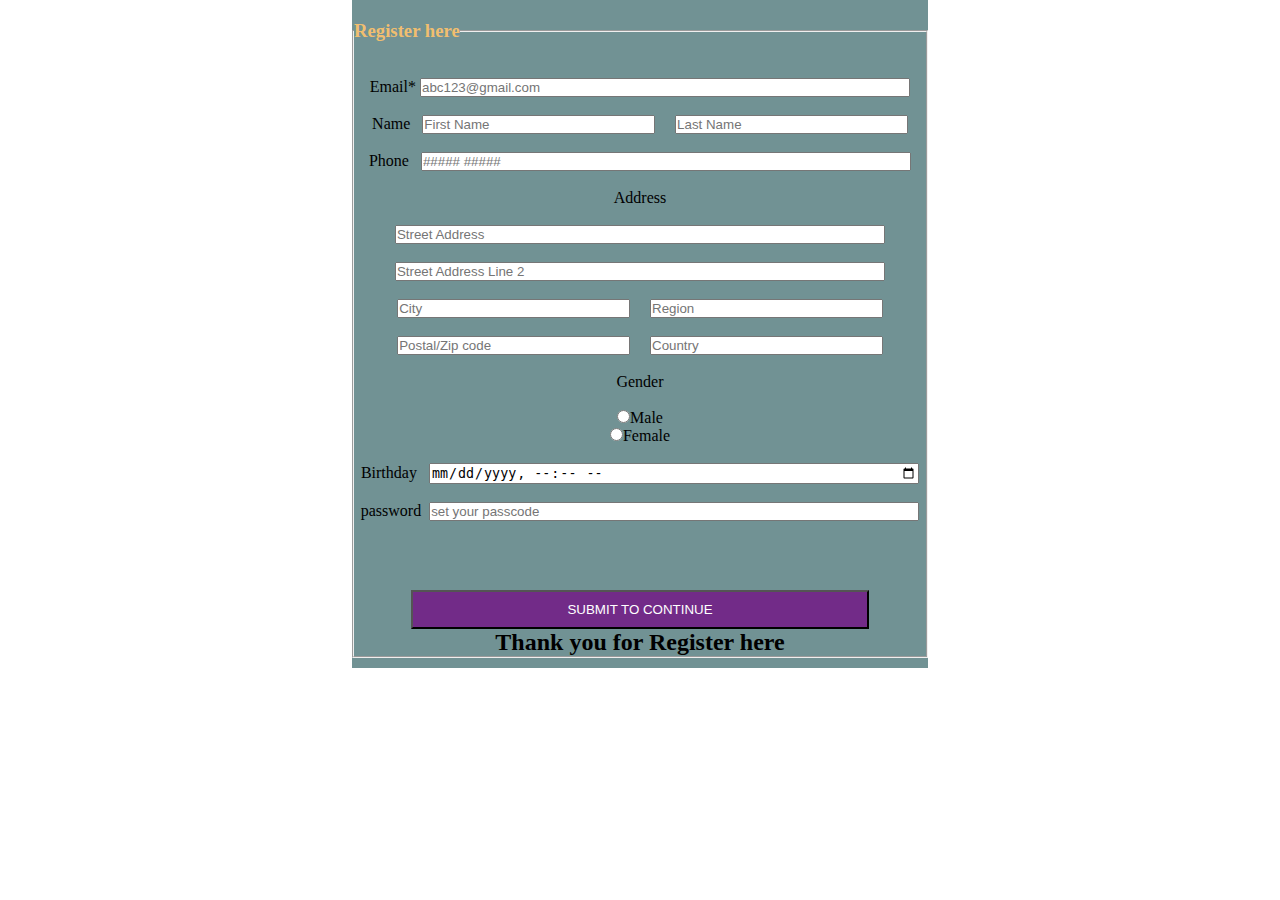
<file: index.html>
<!DOCTYPE html>
<html lang="en">
<head>
    <meta charset="UTF-8">
    <meta name="viewport" content="width=device-width, initial-scale=1.0">
    <title>register</title>
    <link rel="icon" href="assets/icon.jpg">
    <style>
        #box{
            width: 85%;
        }
        #small{
            width: 40%;
        }
        form{
           
            background-color: rgba(4, 62, 66, 0.564);
            color: black;
            width: 45%;
            padding-bottom: 10px;
            padding-top: 20px;
            height: 70%;

        }
        *{
            padding:0;
            margin : 0;
        
        }body {
           /* background-color: #ff99f5;
            background-image:
                radial-gradient(at 61% 4%, hsla(303, 91%, 61%, 1) 0px, transparent 50%),
                radial-gradient(at 75% 66%, hsla(196, 91%, 79%, 1) 0px, transparent 50%),
                radial-gradient(at 98% 88%, hsla(76, 87%, 78%, 1) 0px, transparent 50%),
                radial-gradient(at 23% 16%, hsla(238, 96%, 77%, 1) 0px, transparent 50%),
                radial-gradient(at 95% 65%, hsla(13, 91%, 75%, 1) 0px, transparent 50%),
                radial-gradient(at 10% 79%, hsla(228, 96%, 69%, 1) 0px, transparent 50%),
                radial-gradient(at 85% 58%, hsla(328, 81%, 68%, 1) 0px, transparent 50%);*/
            background-repeat: no-repeat;
            
            align-items: center;
            justify-content: center;
            background-size: cover;
            background-image: url(https://img.freepik.com/free-photo/workplace-with-keyboard-supplies_23-2148210370.jpg?size=626&ext=jpg&ga=GA1.1.1809026299.1676206343&semt=ais);
            
        }
        
        legend{
            font-weight: bolder;
            color: #f6c06ef8 ;
        }
        
       
        /*label{
            color:rgba(43, 3, 3, 0.925)
        }
        ::placeholder{
            color: #5a2c55c2;
        }
        fieldset{
            border-radius: 20px;
            border-color: #fe8af6de;
            box-shadow: #a6779f;
        }
        legend{
            color: rgb(147, 81, 42);
            font-weight: bold;
            font-family: 'Franklin Gothic Medium', 'Arial Narrow', Arial, sans-serif;
        }
        h2{
            color: #000000b6;
        }
        form{
            width: 100%;
            padding-bottom: 10px;
            padding-top: 20px;
        }
          */
          button {
            margin-top: 15px;
            width: 80%;
            background-color: rgba(115, 22, 133, 0.826);
            color: white;
            padding: 10px;
            text-transform: uppercase;
        }
    </style>
</head>
<body>
    <center>
    
        <form>
            <fieldset>
                <legend><h3> Register here</h3></legend>
                <br>
                <br>
                <label >Email*</label>
                <input type="email" placeholder="abc123@gmail.com" required id="box">
                <br>
                <br>
                <label>Name</label>&nbsp;&nbsp;
                <input id=small type="text" placeholder="First Name" required>&nbsp;&nbsp;&nbsp;&nbsp;
                <input id=small type="text" placeholder="Last Name">
                <br>
                <br><label>Phone</label>&nbsp;&nbsp;
                <input  id="box" type="tel" placeholder="##### #####" required>
                <br>
                <br>
                <label>Address</label><br><br>
                
                
                <input id=box type="text" placeholder="Street Address"><br><br>
                <input id="box" type="text" placeholder="Street Address Line 2">
                <br><br>
                <input id=small type="text" placeholder="City">&nbsp;&nbsp;&nbsp;&nbsp;
                <input id=small type="text" placeholder="Region"><br><br>
                <input id=small type="text" placeholder="Postal/Zip code" required>&nbsp;&nbsp;&nbsp;&nbsp;
                <input id=small type="text" placeholder="Country"><br><br>
                <label>Gender</label>
                <br><br>
                <input type="radio" >Male
                <br>
                
                <input type="radio">Female<br><br>
            
                <label>Birthday</label>&nbsp;&nbsp;
                <input id="box" type="datetime-local" required><br><br>
                <label>password</label>&nbsp;
                <input id="box" type="password" placeholder="set your passcode">
                <br><br><br><br>
                
                    <button class="signup-link" type=submit href="#home">Submit to continue</button>
                    <h2>Thank you for Register here</h2></center>
                
            
                
            </fieldset>
        </form>
  
    </center>
</body>
</html>
</file>
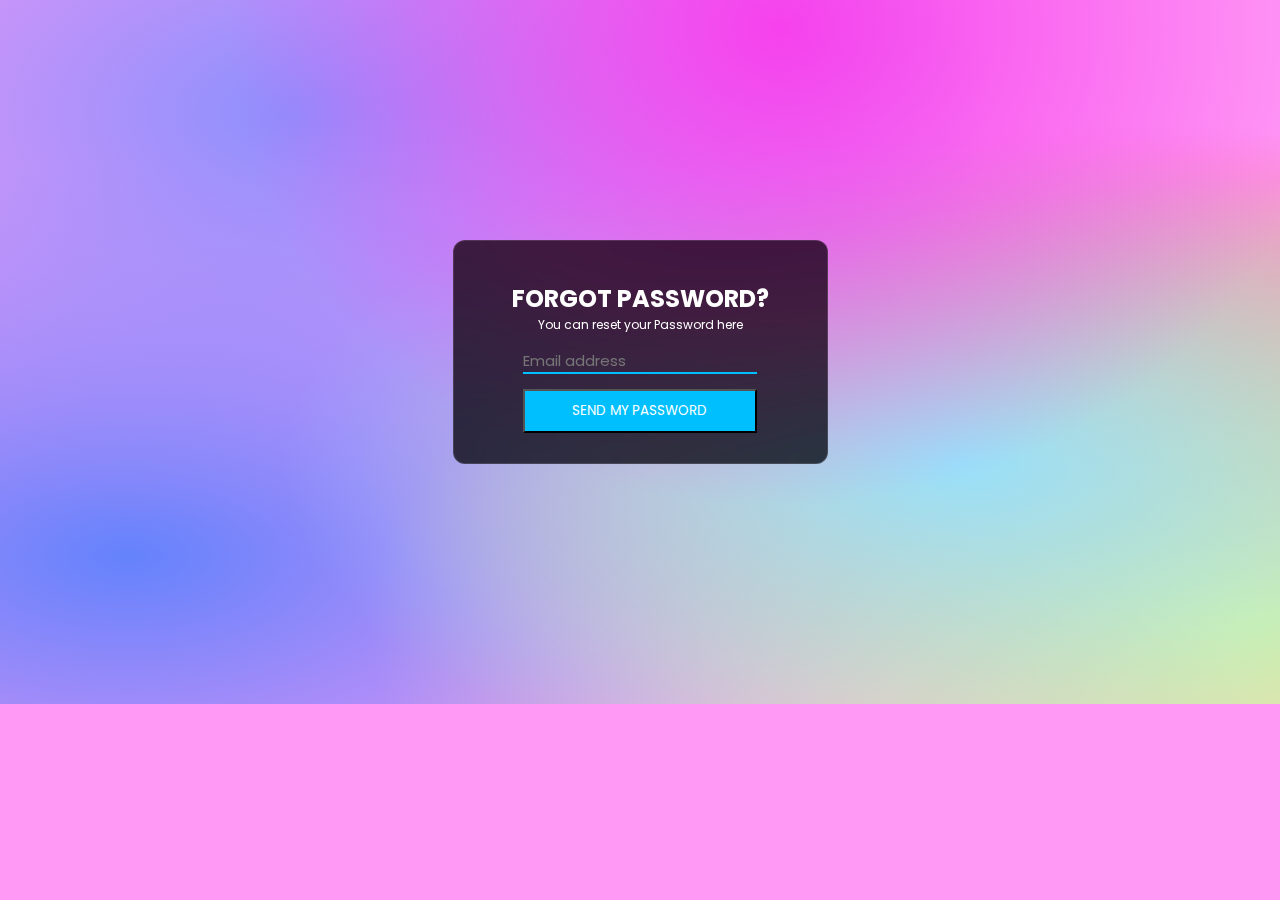
<file: forgot.html>
<!doctype html>
<html lang="en">
<head>
  
    <meta charset="utf-8">
    <meta name="viewport" content="width=device-width, initial-scale=1">
 
    <link rel="stylesheet" href="https://cdnjs.cloudflare.com/ajax/libs/font-awesome/5.15.1/css/all.min.css"
        integrity="sha512-+4zCK9k+qNFUR5X+cKL9EIR+ZOhtIloNl9GIKS57V1MyNsYpYcUrUeQc9vNfzsWfV28IaLL3i96P9sdNyeRssA=="
        crossorigin="anonymous" />
 
    <link rel="preconnect" href="https://fonts.googleapis.com">
    <link rel="preconnect" href="https://fonts.gstatic.com" crossorigin>
    <link href="https://fonts.googleapis.com/css2?family=Poppins&display=swap" rel="stylesheet">
    <title>Forgot Password</title>
    <style>
        * {
            margin: 0;
            padding: 0;
            font-family: 'Poppins', sans-serif;
        }
        
        body {
            background-color: #ff99f5;
            background-image:
                radial-gradient(at 61% 4%, hsla(303, 91%, 61%, 1) 0px, transparent 50%),
                radial-gradient(at 75% 66%, hsla(196, 91%, 79%, 1) 0px, transparent 50%),
                radial-gradient(at 98% 88%, hsla(76, 87%, 78%, 1) 0px, transparent 50%),
                radial-gradient(at 23% 16%, hsla(238, 96%, 77%, 1) 0px, transparent 50%),
                radial-gradient(at 95% 65%, hsla(13, 91%, 75%, 1) 0px, transparent 50%),
                radial-gradient(at 10% 79%, hsla(228, 96%, 69%, 1) 0px, transparent 50%),
                radial-gradient(at 85% 58%, hsla(328, 81%, 68%, 1) 0px, transparent 50%);
            background-repeat: no-repeat;
            color: white;
            display: flex;
            align-items: center;
            justify-content: center;
            padding: 15rem 0;
        }
        
        .card {
            backdrop-filter: blur(16px) saturate(180%);
            -webkit-backdrop-filter: blur(16px) saturate(180%);
            background-color: rgba(0, 0, 0, 0.75);
            border-radius: 12px;
            border: 1px solid rgba(255, 255, 255, 0.125);
            display: flex;
            flex-direction: column;
            align-items: center;
            padding: 30px 40px;
        }
        
        .lock-icon {
            font-size: 3rem;
        }
        
        h2 {
            font-size: 1.5rem;
            margin-top: 10px;
            text-transform: uppercase;
        }
        
        p {
            font-size: 12px;
        }
        
        .passInput {
            margin-top: 15px;
            width: 80%;
            background: transparent;
            border: none;
            border-bottom: 2px solid deepskyblue;
            font-size: 15px;
            color: white;
            outline: none;
        }
        
        button {
            margin-top: 15px;
            width: 80%;
            background-color: deepskyblue;
            color: white;
            padding: 10px;
            text-transform: uppercase;
        }
    </style>
</head>
<body>
    <div class="card">
        <p class="lock-icon"><i> </i></p>
        <h2>Forgot Password?</h2>
        <p>You can reset your Password here</p>
        <input type="text" class="passInput" placeholder="Email address">
        <button>Send My Password</button>
    </div>
</body>

</html>
</file>
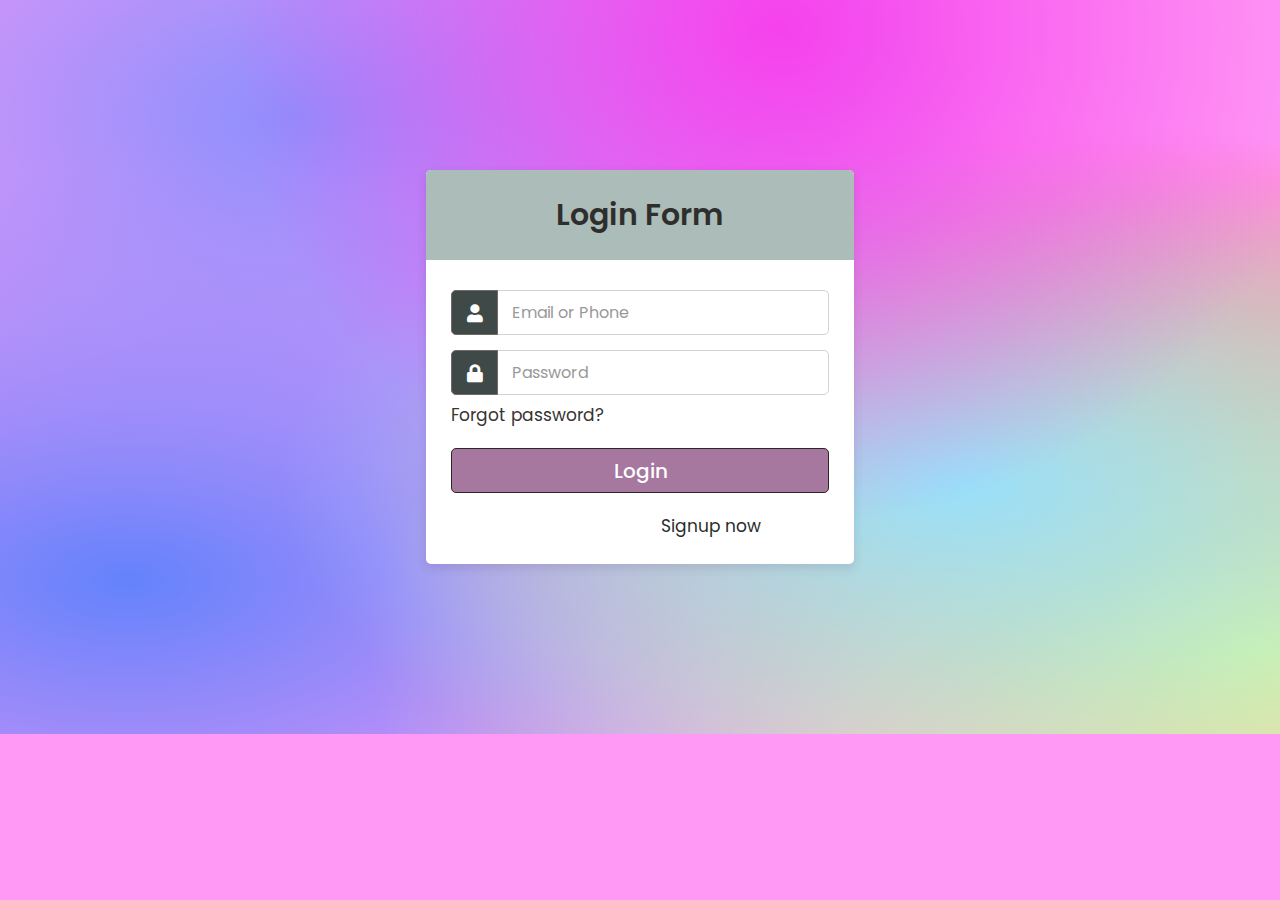
<file: login.html.html>
<!DOCTYPE html>
<html lang="en" dir="ltr">
  <head>
    <meta charset="utf-8">
    <meta name="viewport" content="width=device-width, initial-scale=1.0">
     <title>Login Form</title> 
    <link rel="stylesheet" href="https://cdnjs.cloudflare.com/ajax/libs/font-awesome/5.15.2/css/all.min.css"/>
    <style>
        @import url('https://fonts.googleapis.com/css2?family=Poppins:wght@200;300;400;500;600;700&display=swap');
*{
  margin: 0;
  padding: 0;
  box-sizing: border-box;
  font-family: 'Poppins',sans-serif;
}
body {
    background-color: #ff99f5;
    background-image:
        radial-gradient(at 61% 4%, hsla(303, 91%, 61%, 1) 0px, transparent 50%),
        radial-gradient(at 75% 66%, hsla(196, 91%, 79%, 1) 0px, transparent 50%),
        radial-gradient(at 98% 88%, hsla(76, 87%, 78%, 1) 0px, transparent 50%),
        radial-gradient(at 23% 16%, hsla(238, 96%, 77%, 1) 0px, transparent 50%),
        radial-gradient(at 95% 65%, hsla(13, 91%, 75%, 1) 0px, transparent 50%),
        radial-gradient(at 10% 79%, hsla(228, 96%, 69%, 1) 0px, transparent 50%),
        radial-gradient(at 85% 58%, hsla(328, 81%, 68%, 1) 0px, transparent 50%);
    background-repeat: no-repeat;
    color: white;
    display: flex;
    align-items: center;
    justify-content: center;
  

}
::selection{
  background: rgba(132, 111, 95, 0.3);
}
.container{
  max-width: 60%;
  padding: 0 20px;
  margin: 170px auto;
}
.wrapper{
  width: 100%;
  background: #fff;
  border-radius: 5px;
  box-shadow: 0px 4px 10px 1px rgba(58, 8, 55, 0.1);
}
.wrapper .title{
  height: 90px;
  background: #acbcb9;
  border-radius: 5px 5px 0 0;
  color: #2e2f2d;
  font-size: 30px;
  font-weight: 600;
  display: flex;
  align-items: center;
  justify-content: center;
}
.wrapper form{
  padding: 30px 25px 25px 25px;
}
.wrapper form .row{
  height: 45px;
  margin-bottom: 15px;
  position: relative;
}
.wrapper form .row input{
  height: 100%;
  width: 100%;
  outline: none;
  padding-left: 60px;
  border-radius: 5px;
  border: 1px solid lightgrey;
  font-size: 16px;
  transition: all 0.3s ease;
}
form .row input:focus{
  border-color: #fe8af7;
  box-shadow: inset 0px 0px 2px 2px rgba(54, 113, 101, 0.25);
}
form .row input::placeholder{
  color: #999;
}
.wrapper form .row i{
  position: absolute;
  width: 47px;
  height: 100%;
  color: #fff;
  font-size: 18px;
  background: #3f4947;
  border: 1px solid #6e6a66;
  border-radius: 5px 0 0 5px;
  display: flex;
  align-items: center;
  justify-content: center;
}
.wrapper form .pass{
  margin: -8px 0 20px 0;
}
.wrapper form .pass a{
  color: #383431;
  font-size: 17px;
  text-decoration: none;
}
.wrapper form .pass a:hover{
  text-decoration: underline;
}
.wrapper form .button input{
  color: #fff;
  font-size: 20px;
  font-weight: 500;
  padding-left: 0px;
  background: #a6779f;
  border: 1px solid #292826;
  cursor: pointer;
}
form .button input:hover{
  background: #6892ac;
}
.wrapper form .signup-link{
  text-align: center;
  margin-top: 20px;
  font-size: 17px;
}
.wrapper form .signup-link a{
  color: #282d2c;
  text-decoration: none;
}
form .signup-link a:hover{
  text-decoration: underline;
}
    </style>
  </head>
  <body>
    <div class="container">
      <div class="wrapper">
        <div class="title"><span>Login Form</span></div>
        <form action="#">
          <div class="row">
            <i class="fas fa-user"></i>
            <input type="text" placeholder="Email or Phone" required>
          </div>
          <div class="row">
            <i class="fas fa-lock"></i>
            <input type="password" placeholder="Password" required>
          </div>
          <div class="pass"><a href="forgot.html">Forgot password?</a></div>
          <div class="row button">
            <input type="submit" value="Login">
          </div>
          <div class="signup-link">Not a member? <a href="#">Signup now</a></div>
        </form>
      </div>
    </div>
  </body>
</html>
</file>
